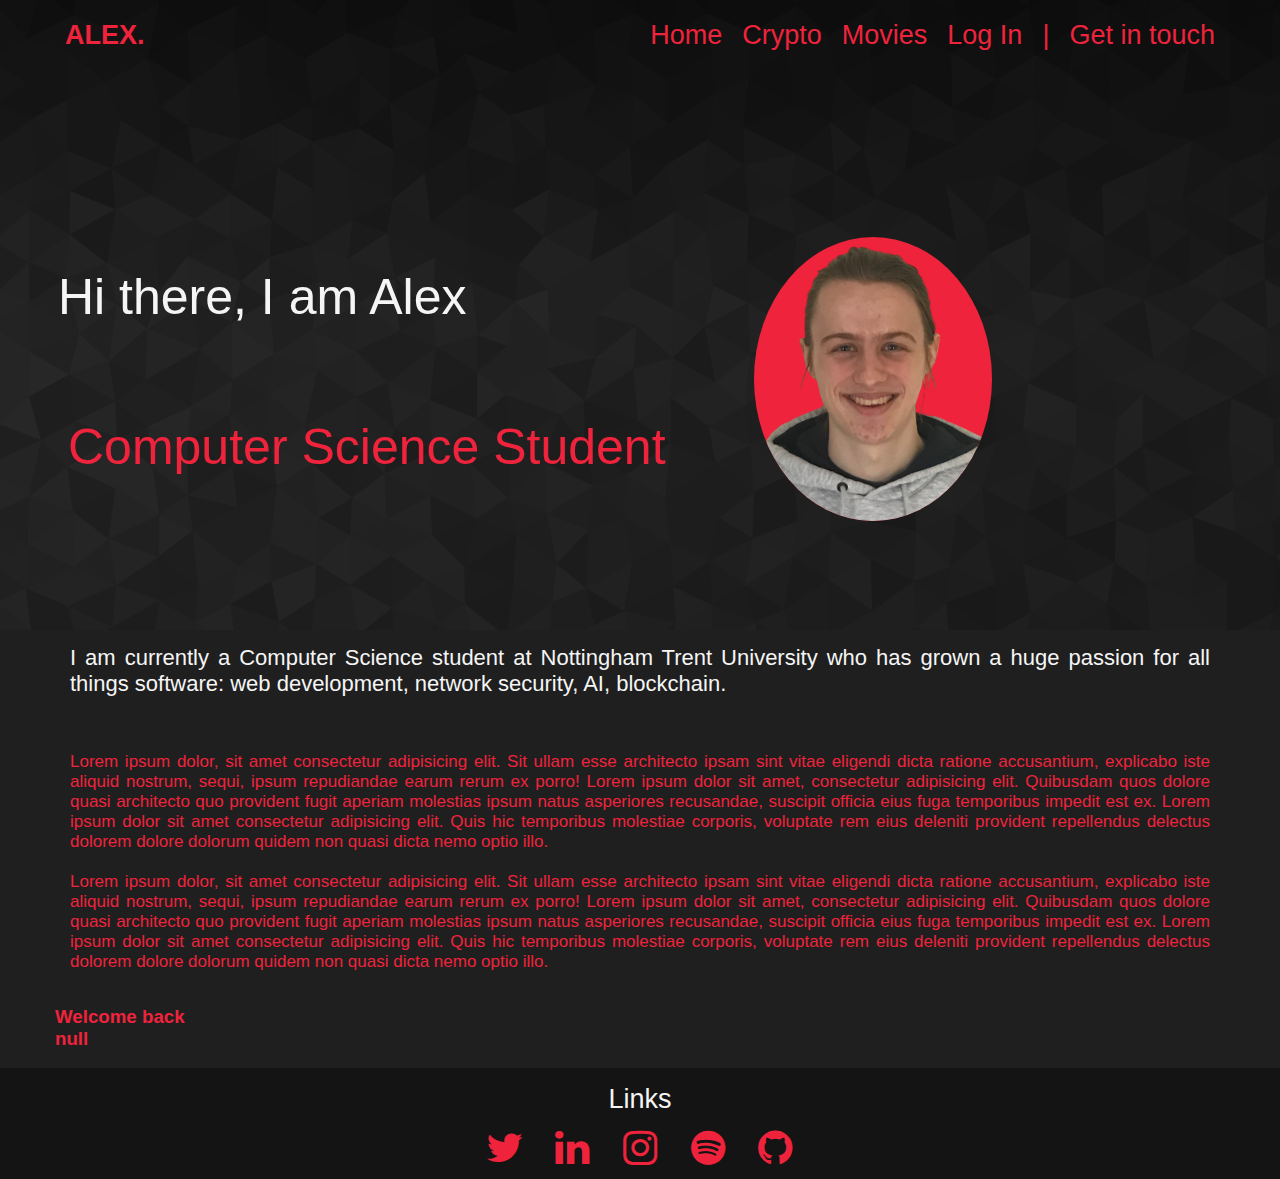
<file: index.html>
<!DOCTYPE html>
<html>
<head>
    <meta name="viewport" content="width=device-width, initial-scale=1">
    
    <link rel="stylesheet" href="css/home.css">

    <!-- Favicon -->
    <link rel="apple-touch-icon" sizes="180x180" href="img//favicon/apple-touch-icon.png">
    <link rel="icon" type="image/png" sizes="32x32" href="img/favicon/favicon-32x32.png">
    <link rel="icon" type="image/png" sizes="16x16" href="img/favicon/favicon-16x16.png">
    <link rel="manifest" href="img/favicon/site.webmanifest">
    <link rel="stylesheet" href="https://cdnjs.cloudflare.com/ajax/libs/font-awesome/4.7.0/css/font-awesome.min.css">

    <title>Home page</title>
</head> 

<style>
    body, html {
        height: 100%;
    }
    
    .cover_pic {
        /* The image used */
        background-image: url("img/front_page_cover.png");
    
        height: 70%; 
    
        /* Center and scale the image nicely */
        background-position: center;
        background-repeat: no-repeat;
        background-size: cover;
        position: relative;
    }

    .profile_pic {
        background-image: url("img/Alex.jpg");
    }

    img {
        border-radius: 50%;
        background-color: #EF233C;
    }
</style>

<body>
    <div class ="cover_pic">
        <div id="mySidenav" class="sidenav">
            <a href="javascript:void(0)" class="closebtn" onclick="closeNav()">&times;</a>
            <a href="index">Home</a>
            <a href="crypto">Crypto</a>
            <a href="#">Movies</a>
            <a href="login">Log In</a>
            <a href="mailto:alexherbert.business@outlook.com"><address>Get in touch</address></a>
        </div>

        <div class="margins">
            <div class ="navbar">
                    <a>
                        <div class="logo">
                            Alex.
                        </div>
                    </a>
                <div class="navbar-right">
                    <a href ="index">Home</a>
                    <a href ="crypto.html">Crypto</a>
                    <a href="#">Movies</a>
                    <a href="login.html">Log In</a>
                    <a style="color: #EF233C;">|</a>
                    <a href="mailto:alexherbert.business@outlook.com"><address>Get in touch</address></a>
                    <a href="#" class="icon">
                        <i style="padding: 0; margin: 0;" class="fa fa-bars" onclick="openNav()"></i>
                    </a>
                </div>
            </div>
            <div class="title">
                <table>
                    <tr>
                        <td style="color: #F5F5F5;">Hi there, I am Alex</td>
                        <td rowspan="2" style="padding-left: 75px"><img src="img/Alex-removebg.png" style="width:238px"></td>
                    </tr>
                    <tr>
                        <td><p>Computer Science Student</p></td>
                    </tr>
                </table>
            </div>
            </div>
        </div>
    </div>

    <div class="margins">
        <div class="opening">
            I am currently a Computer Science student at Nottingham Trent University who has grown a huge passion for all things software: web development, network security, AI, 
            blockchain. 
        </div>
        <div class="paragraph">
            Lorem ipsum dolor, sit amet consectetur adipisicing elit. Sit ullam esse architecto ipsam sint vitae eligendi 
            dicta ratione accusantium, explicabo iste aliquid nostrum, sequi, ipsum repudiandae earum rerum ex porro!
            Lorem ipsum dolor sit amet, consectetur adipisicing elit. Quibusdam quos dolore quasi architecto quo provident 
            fugit aperiam molestias ipsum natus asperiores recusandae, suscipit officia eius fuga temporibus impedit est ex.
            Lorem ipsum dolor sit amet consectetur adipisicing elit. Quis hic temporibus molestiae corporis, voluptate rem 
            eius deleniti provident repellendus delectus dolorem dolore dolorum quidem non quasi dicta nemo optio illo.
            <br>
            <br>
            Lorem ipsum dolor, sit amet consectetur adipisicing elit. Sit ullam esse architecto ipsam sint vitae eligendi 
            dicta ratione accusantium, explicabo iste aliquid nostrum, sequi, ipsum repudiandae earum rerum ex porro!
            Lorem ipsum dolor sit amet, consectetur adipisicing elit. Quibusdam quos dolore quasi architecto quo provident 
            fugit aperiam molestias ipsum natus asperiores recusandae, suscipit officia eius fuga temporibus impedit est ex.
            Lorem ipsum dolor sit amet consectetur adipisicing elit. Quis hic temporibus molestiae corporis, voluptate rem 
            eius deleniti provident repellendus delectus dolorem dolore dolorum quidem non quasi dicta nemo optio illo.
        </div>
        
        <h3><span id="email"></span></h3>
    </div>

    <footer>
        <p>Links</p>
        <a href="https://twitter.com/AlexHer88666734" target="_blank" rel="noopener noreferrer" class="fa fa-twitter"></a>
        <a href="https://www.linkedin.com/in/alexander-herbert-93b29b195/" target="_blank" rel="noopener noreferrer" class="fa fa-linkedin"></a>
        <a href="https://www.instagram.com/alexherbert______/" target="_blank" rel="noopener noreferrer" class="fa fa-instagram"></a>
        <a href="https://open.spotify.com/user/k4o8sj9x9r7bgpx2ivdav2ivq" target="_blank" rel="noopener noreferrer" class="fa fa-spotify"></a>
        <a href="https://github.com/Sherbertlemons0" target="_blank" rel="noopener noreferrer" class="fa fa-github"></a>
    </footer>

    <script src="js/home.js"></script>

    <!-- Google tag (gtag.js) -->
    <script async src="https://www.googletagmanager.com/gtag/js?id=G-EGNGH8L42B"></script>
    <script>
        window.dataLayer = window.dataLayer || [];
        function gtag(){dataLayer.push(arguments);}
        gtag('js', new Date());

        gtag('config', 'G-EGNGH8L42B');
    </script>
</body>
</html>
</file>
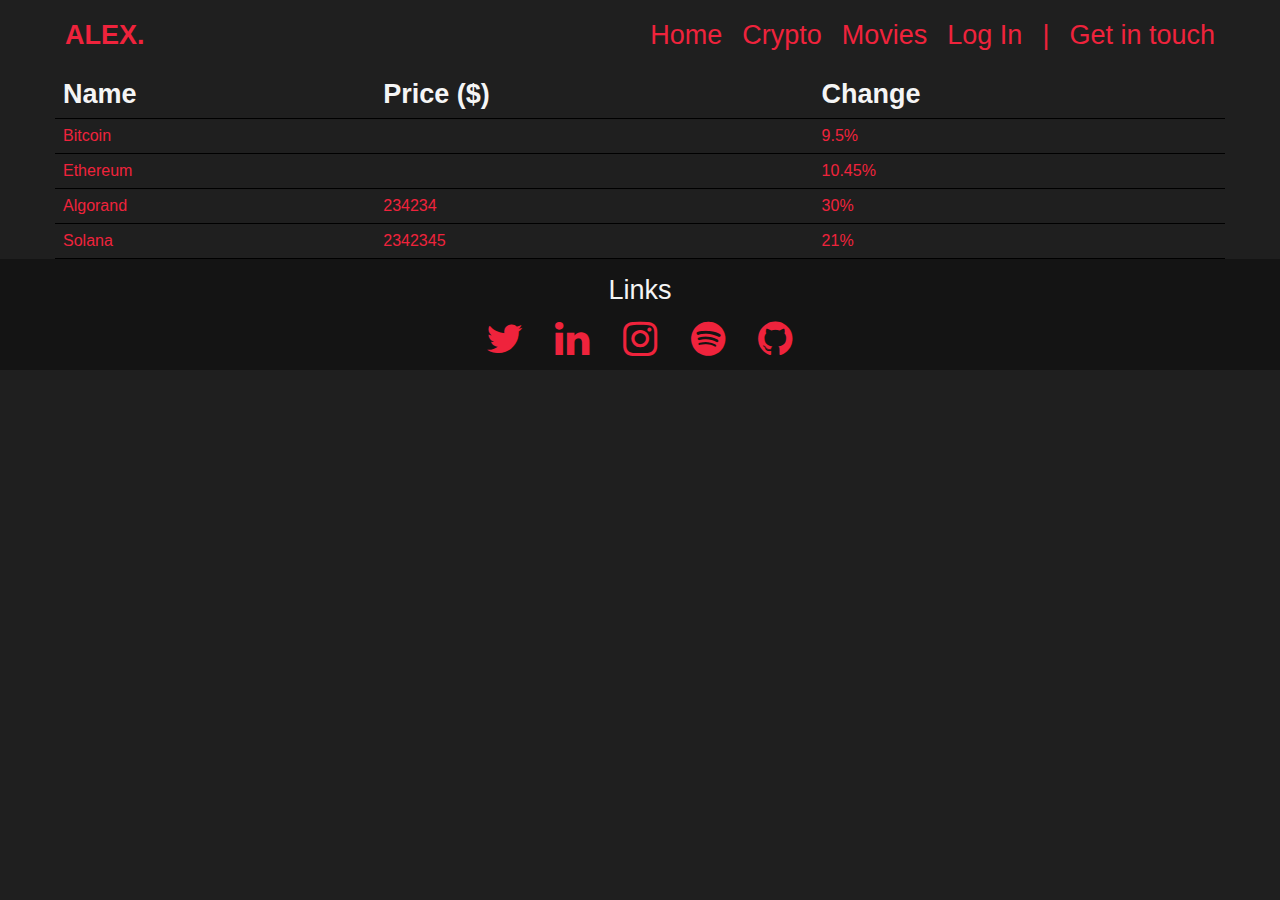
<file: crypto.html>
<!DOCTYPE html>
<html>

<head>
    <script src="https://code.jquery.com/jquery-3.6.1.min.js"></script>

    <link rel="stylesheet" href="css/crypto.css">
    <meta name="viewport" content="width=device-width, initial-scale=1">

    <link rel="apple-touch-icon" sizes="180x180" href="img//favicon/apple-touch-icon.png">
    <link rel="icon" type="image/png" sizes="32x32" href="img/favicon/favicon-32x32.png">
    <link rel="icon" type="image/png" sizes="16x16" href="img/favicon/favicon-16x16.png">
    <link rel="manifest" href="img/favicon/site.webmanifest">
    <link rel="stylesheet" href="https://cdnjs.cloudflare.com/ajax/libs/font-awesome/4.7.0/css/font-awesome.min.css">

    <title>Crypto page</title>

    <!-- Google tag (gtag.js) -->
    <script async src="https://www.googletagmanager.com/gtag/js?id=G-EGNGH8L42B"></script>
    <script>
        window.dataLayer = window.dataLayer || [];
        function gtag(){dataLayer.push(arguments);}
        gtag('js', new Date());

        gtag('config', 'G-EGNGH8L42B');
    </script>
</head>

<style>
</style>

<body>

    <div id="mySidenav" class="sidenav">
        <a href="javascript:void(0)" class="closebtn" onclick="closeNav()">&times;</a>
        <a href="index">Home</a>
        <a href="crypto">Crypto</a>
        <a href="#">Movies</a>
        <a href="login">Log In</a>
        <a href="mailto:alexherbert.business@outlook.com"><address>Get in touch</address></a>
    </div>

    <div class="margins">
        <div class ="navbar">
                <a>
                    <div class="logo">
                        Alex.
                    </div>
                </a>
            <div class="navbar-right">
                <a href="index.html">Home</a>
                <a href="crypto">Crypto</a>
                <a href="#">Movies</a>
                <a href="login">Log In</a>
                <a style="color: #EF233C;">|</a>
                <a href="mailto:alexherbert.business@outlook.com"><address>Get in touch</address></a>
                <a href="#" class="icon">
                    <i style="padding: 0; margin: 0;" class="fa fa-bars" onclick="openNav()"></i>
                </a>
            </div>
        </div>

        <table>
            <tr>
                <th>Name</th>
                <th>Price ($)</th>
                <th>Change</th>
            </tr>
            <tr>
                <td>Bitcoin</td>
                <td><span id="bitcoin"></span></td>
                <td>9.5%</td>
            </tr>
            <tr>
                <td>Ethereum</td>
                <td><span id="ethereum"></span></td>
                <td>10.45%</td>
            </tr>
            <tr>
                <td>Algorand</td>
                <td>234234</td>
                <td>30%</td>
            </tr>
            <tr>
                <td>Solana</td>
                <td>2342345</td>
                <td>21%</td>
            </tr>
        </table>
    </div>

    <script src="js/crypto.js"></script>


    <footer>
        <p>Links</p>
        <a href="https://twitter.com/AlexHer88666734" target="_blank" rel="noopener noreferrer" class="fa fa-twitter"></a>
        <a href="https://www.linkedin.com/in/alexander-herbert-93b29b195/" target="_blank" rel="noopener noreferrer" class="fa fa-linkedin"></a>
        <a href="https://www.instagram.com/alexherbert______/" target="_blank" rel="noopener noreferrer" class="fa fa-instagram"></a>
        <a href="https://open.spotify.com/user/k4o8sj9x9r7bgpx2ivdav2ivq" target="_blank" rel="noopener noreferrer" class="fa fa-spotify"></a>
        <a href="https://github.com/Sherbertlemons0" target="_blank" rel="noopener noreferrer" class="fa fa-github"></a>
    </footer>

</body>
</html>
</file>
<file: css/home.css>
@import url('https://rsms.me/inter/inter.css');
@supports (font-variation-settings: normal) {
    html { 
        font-family: 'Inter var', sans-serif; 
    }
}

body, html {
    height: 100%;
    margin: 0;
    padding: 0;
    background-color: #1F1F1F;
    color: #EF233C;
}

.navbar {
    overflow: hidden;
}

.navbar a{
    float: left;
    display: block;
    color: #EF233C;
    text-align: center;
    padding: 20px 10px;
    text-decoration: none;
    font-size: 27px;
    transition: 0.5s;
}

.navbar-right {
    float: right;
}

.navbar-right a:hover {
    color: #F5F5F5;
}

.navbar-right .icon {
    display: none;
}

.logo {
    color: #EF233C;
    text-transform: uppercase;
    font-weight: bold;
}

@media only screen and (max-width: 800px) {
    .navbar-right a {
        display: none;
    }

    .navbar-right a.icon {
        float: right;
        display: block;
        font-size: 25px;
    }
}

.sidenav {
    height: 100%;
    width: 0;
    position: fixed;
    z-index: 1;
    top: 0;
    right: 0;
    background-color: #141414;
    overflow-x: hidden;
    transition: 0.5s;
    padding-top: 60px;
}
 
.sidenav a {
    padding: 8px 8px 8px 32px;
    text-decoration: none;
    font-size: 27px;
    color: #EF233C;
    display: block;
    transition: 0.3s;
}
  
.sidenav a:hover {
    color: #F5F5F5;
}
  
.sidenav .closebtn {
    position: absolute;
    top: 0;
    right: 25px;
    font-size: 40px;
    margin-left: 50px;
}

@media screen and (max-height: 450px) {
    .sidenav {padding-top: 15px;}
    .sidenav a {font-size: 18px;}
}

address {
    font-style: normal;
}

.title {
    font-size: 35px;
    position: absolute;
    bottom: 15%;
    width: 100%;
}

.title p {
    padding: 12.5px 10px;
    margin: 0;
}

.margins {
    margin: auto;
    width: 1170px;
}

.opening {
    font-size: 22px;
    color: #F5F5F5;
    text-align: justify;
    padding: 15px;
    padding-bottom: 40px;
}

.paragraph {
    font-size: 17px;
    color: #EF233C;
    text-align: justify;
    padding: 15px;
}

footer {
    text-align: center;
    padding: 1px;
    background-color: #141414;
    color: #F5F5F5;
    font-size: 27px;
}

footer p{
    margin:15px;
    margin-bottom: 3px;
}
.fa {
    padding: 5px;
    font-size: 40px !important;
    text-align: center;
    text-decoration: none;
    width: 40px;
    margin: 5px;
    transition: 0.5s;
}

.fa:hover {
    color: #F5F5F5
}

.fa-github {
    color: #EF233C;
}

.fa-twitter {
    color: #EF233C;
}

.fa-linkedin {
    color: #EF233C;
}

.fa-instagram {
    color: #EF233C;
}

.fa-spotify {
    color: #EF233C;
}

@media only screen and (min-width: 1135px) {
    .title {
        font-size: 50px;
    } 
}

@media only screen and (max-width: 1170px) {
    .margins {
        width:auto;
    };
}


/* 
Heads - I clean up Crypto   
Tails - I make the film page click image to flip and review angle 
*/
</file>
<file: css/crypto.css>
@import url('https://rsms.me/inter/inter.css');
@supports (font-variation-settings: normal) {
    html { 
        font-family: 'Inter var', sans-serif; 
    }
}

body, html {
    height: 100%;
    margin: 0;
    padding: 0;
    background-color: #1F1F1F;
    color: #EF233C;
}

.navbar {
    overflow: hidden;
}

.navbar a{
    float: left;
    display: block;
    color: #EF233C;
    text-align: center;
    padding: 20px 10px;
    text-decoration: none;
    font-size: 27px;
    transition: 0.5s;
}

.navbar-right {
    float: right;
}

.navbar-right a:hover {
    color: #F5F5F5;
}

.navbar-right .icon {
    display: none;
}

.logo {
    color: #EF233C;
    text-transform: uppercase;
    font-weight: bold;
}

@media only screen and (max-width: 800px) {
    .navbar-right a {
        display: none;
    }

    .navbar-right a.icon {
        float: right;
        display: block;
        font-size: 25px;
    }
}

.sidenav {
    height: 100%;
    width: 0;
    position: fixed;
    z-index: 1;
    top: 0;
    right: 0;
    background-color: #141414;
    overflow-x: hidden;
    transition: 0.5s;
    padding-top: 60px;
}
 
.sidenav a {
    padding: 8px 8px 8px 32px;
    text-decoration: none;
    font-size: 27px;
    color: #EF233C;
    display: block;
    transition: 0.3s;
}
  
.sidenav a:hover {
    color: #F5F5F5;
}
  
.sidenav .closebtn {
    position: absolute;
    top: 0;
    right: 25px;
    font-size: 40px;
    margin-left: 50px;
}

@media screen and (max-height: 450px) {
    .sidenav {padding-top: 15px;}
    .sidenav a {font-size: 18px;}
}

address {
    font-style: normal;
}

.margins {
    margin: auto;
    width: 1170px;
}

footer {
    text-align: center;
    padding: 1px;
    background-color: #141414;
    color: #F5F5F5;
    font-size: 27px;
}

footer p{
    margin:15px;
    margin-bottom: 3px;
}
.fa {
    padding: 5px;
    font-size: 40px !important;
    text-align: center;
    text-decoration: none;
    width: 40px;
    margin: 5px;
    transition: 0.5s;
}

.fa:hover {
    color: #F5F5F5
}

.fa-github {
    color: #EF233C;
}

.fa-twitter {
    color: #EF233C;
}

.fa-linkedin {
    color: #EF233C;
}

.fa-instagram {
    color: #EF233C;
}

.fa-spotify {
    color: #EF233C;
}

@media only screen and (min-width: 1135px) {
    .title {
        font-size: 50px;
    } 
}

@media only screen and (max-width: 1170px) {
    .margins {
        width:auto;
    };
}


/* ---------------------------------\\
Heads - I clean up Crypto   
Tails - I make the film page click image to flip and review angle 
*/

table {
    border-collapse: collapse;
    width: 100%;
  }
  
  th, td {
    padding: 8px;
    text-align: left;
    border-bottom: 1px solid black;
  }

th {
    font-size: 27px;
    color: #F5F5F5;
}
</file>
